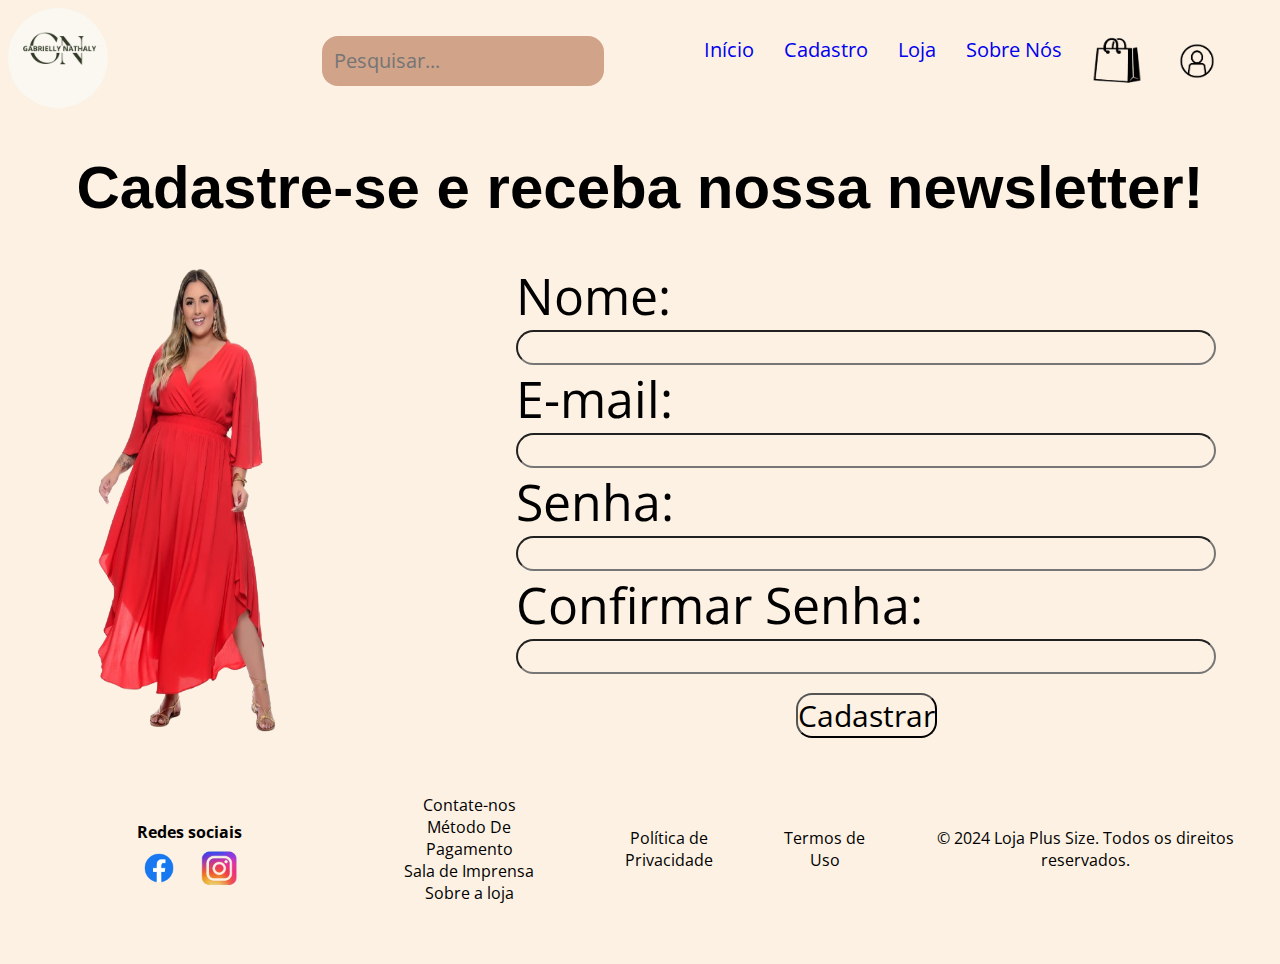
<file: HTML/cadastre.html>
<!DOCTYPE html>
<html lang="en">

<head>
    <meta charset="UTF-8">
    <meta name="viewport" content="width=device-width, initial-scale=1.0">
    <title>Cadastro</title>
    <link rel="stylesheet" href="/css/cadastre.css">
</head>

<body>

    <header class="cabecalho">
        <a href="/index.html"><img class="cabecalho-imagem" src="/imagens/logo.png" alt="Loja Plus Size"></a>
        <nav class="cabecalho-menu">


            <div class="input-wrapper">
                <input placeholder="Pesquisar..." />
                <i class="fa fa-search"></i>

            </div>
            <div class="container-nav">
                <a href="/index.html" class="cabecalho-menu-item">Início</a>
                <a href="/HTML/cadastre.html" class="cabecalho-menu-item">Cadastro</a>
                <a href="/HTML/roupa.html" class="cabecalho-manu-item">Loja</a>
                <a href="/HTML/sobrenos.html" class="cabecalho-manu-item">Sobre Nós</a>
                <img src="/imagens/sacola.png" alt="">
                <img src="/imagens/usuario.png" alt="">
            </div>
        </nav>
    </header>
    <section class="newsletter">
        <h1>Cadastre-se e receba nossa newsletter!</h1>
    </section>
    <div class="container-form">
        <img src="/imagens/news-img.png" alt="">
        <form class="form" action="">
            <div class="form-group">
                <label for="nome">Nome:</label>
                <input type="text" id="nome" name="nome" required>
            </div>
            <div class="form-group">
                <label for="email">E-mail:</label>
                <input type="email" id="email" name="email" required>
            </div>
            <div class="form-group">
                <label for="senha">Senha:</label>
                <input type="password" id="senha" name="senha" required>
            </div>
            <div class="form-group">
                <label for="confirmar-senha">Confirmar Senha:</label>
                <input type="password" id="confirmar-senha" name="confirmar-senha" required>
            </div>
            <div class="form-group">
                <button type="submit">Cadastrar</button>
            </div>
    </div>
    </form>
    <footer class="rodape">
        <div class="redes-sociais">
            <p>Redes sociais</p>
            <div class="icons">
                <a href="https://facebook.com" target="_blank">

                    <img src="/imagens/facebook-logo-0-removebg-preview (1).png" alt="">
                </a>
                <a href="https://instagram.com" target="_blank">

                    <img src="/imagens/instagram.png" alt="">
                </a>
            </div>
        </div>
        <div>
            <ul>
                <li>Contate-nos</li>
                <li>Método De Pagamento</li>
                <li>Sala de Imprensa</li>
                <li>Sobre a loja</li>
            </ul>
        </div>
        <div class="links-rodape">

            <a href="">Política de Privacidade</a>
            <a href="">Termos de Uso</a>
        </div>

        <p>&copy; 2024 Loja Plus Size. Todos os direitos reservados.</p>

    </footer>

</body>

</html>
</file>
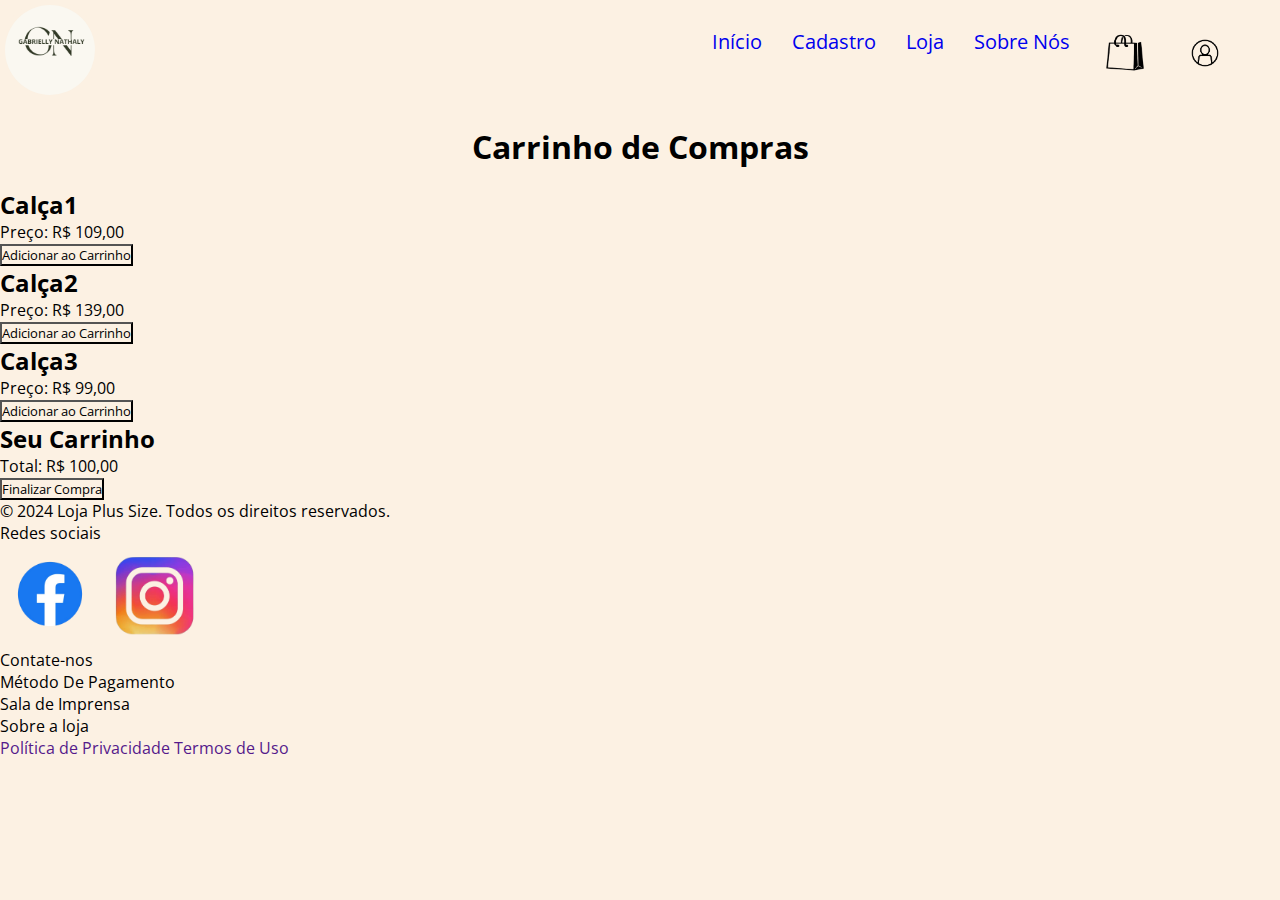
<file: HTML/carrinho.html>
<!DOCTYPE html>
<html lang="en">

<head>
    <meta charset="UTF-8">
    <meta name="viewport" content="width=device-width, initial-scale=1.0">
    <title>CALÇA PLUS SIZE FEMENINA</title>
    <link rel="stylesheet" href="/imagens/sacola.png">
    <link rel="stylesheet" href="/css/carrinho.css">
</head>

<body>
    <header class="cabecalho">
        <a href="/index.html"><img class="cabecalho-imagem" src="/imagens/logo.png" alt="Loja Plus Size"></a>
        <nav class="cabecalho-menu">

            <div class="container-nav">
                <a href="/index.html" class="cabecalho-menu-item">Início</a>
                <a href="/HTML/cadastre.html" class="cabecalho-menu-item">Cadastro</a>
                <a href="/HTML/roupa.html" class="cabecalho-manu-item">Loja</a>
                <a href="/HTML/sobrenos.html" class="cabecalho-manu-item">Sobre Nós</a>
                <img src="/imagens/sacola.png" alt="">
                <img src="/imagens/usuario.png" alt="">
            </div>
        </nav>
    </header>


    <h1>Carrinho de Compras</h1>

    <div id="produtos">
        <div class="produto">
            <h2>Calça1</h2>
            <p>Preço: R$ 109,00</p>
            <button onclick="adicionarAoCarrinho('Produto 1', 50)">Adicionar ao Carrinho</button>
        </div>
        <div class="produto">
            <h2>Calça2</h2>
            <p>Preço: R$ 139,00</p>
            <button onclick="adicionarAoCarrinho('Produto 2', 30)">Adicionar ao Carrinho</button>
        </div>
        <div class="produto">
            <h2>Calça3</h2>
            <p>Preço: R$ 99,00</p>
            <button onclick="adicionarAoCarrinho('Produto 3', 20)">Adicionar ao Carrinho</button>
        </div>
    </div>

    <div class="carrinho">
        <h2>Seu Carrinho</h2>
        <ul id="listaCarrinho"></ul>
        <p class="total">Total: R$ <span id="totalCarrinho">100,00</span></p>
        <button onclick="finalizarCompra()">Finalizar Compra</button>
    </div>
    <footer class="rodape">
        <p>&copy; 2024 Loja Plus Size. Todos os direitos reservados.</p>
        <div class="redes-sociais">
            <p>Redes sociais</p>
            <a href="https://facebook.com" target="_blank">

                <img src="/imagens/facebook-logo-0-removebg-preview (1).png" alt="">
            </a>
            <a href="https://instagram.com" target="_blank">

                <img src="/imagens/instagram.png" alt="">
            </a>
        </div>
        <div>
            <ul>
                <li>Contate-nos</li>
                <li>Método De Pagamento</li>
                <li>Sala de Imprensa</li>
                <li>Sobre a loja</li>
            </ul>
        </div>

        <div class="links-rodape">

            <a href="">Política de Privacidade</a>
            <a href="">Termos de Uso</a>
        </div>


    </footer>
</body>

</html>
</file>
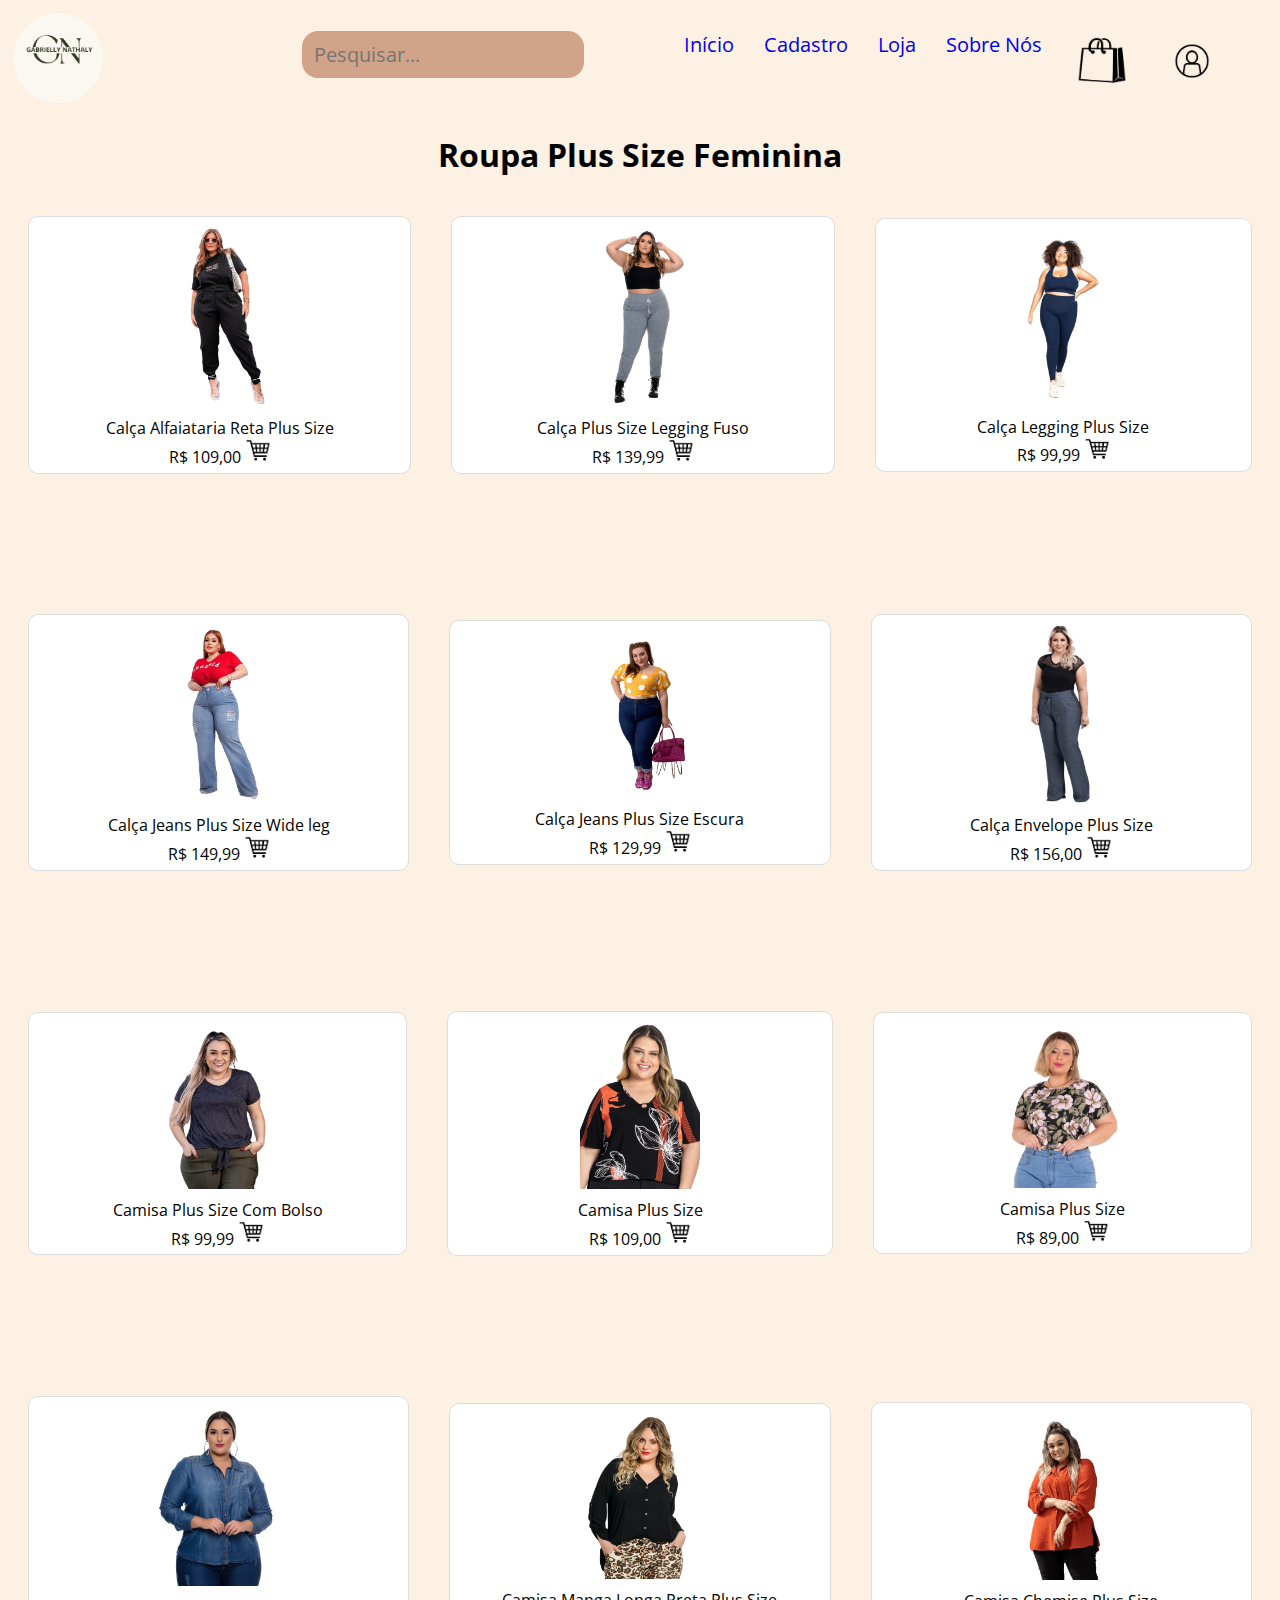
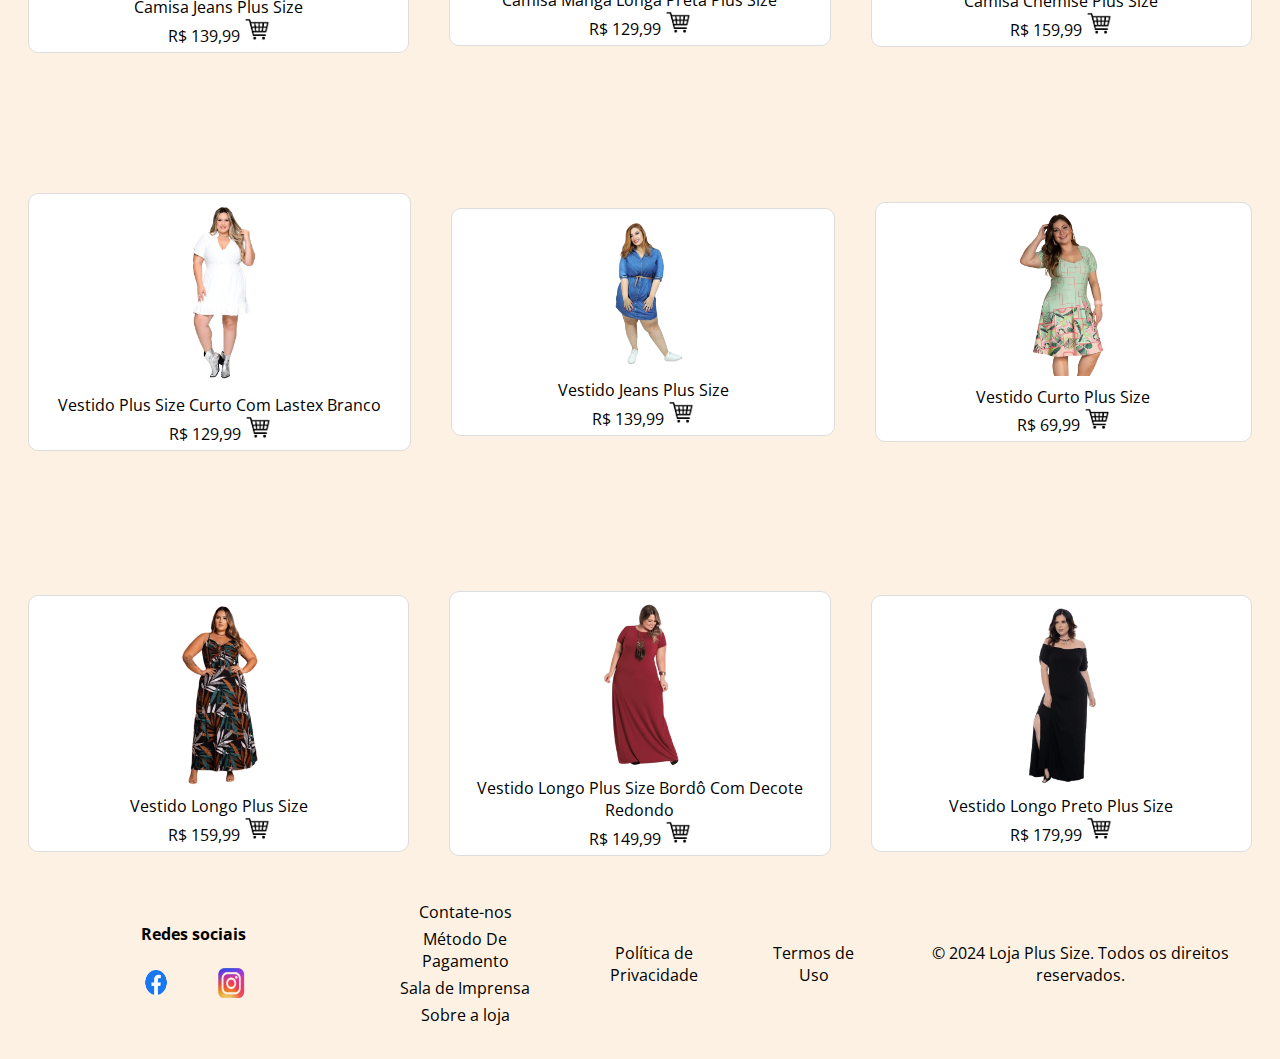
<file: HTML/roupa.html>
<!DOCTYPE html>
<html lang!="en">

<head>
    <meta charset="UTF-8">
    <meta name="viewport" content="width=device-width, initial-scale=1.0">
    <title>CALÇA PLUS SIZE FEMENINA</title>
    <link rel="stylesheet" href="/css/calça.css">
</head>

<body>
    <header class="cabecalho">
        <a href="/index.html"><img class="cabecalho-imagem" src="/imagens/logo.png" alt="Loja Plus Size"></a>
        <nav class="cabecalho-menu">

            <div class="container">
                <div class="input-wrapper">
                    <input placeholder="Pesquisar..." />
                    <i class="fa fa-search"></i>
                </div>
            </div>
            <div class="container-nav">
                <a href="/index.html" class="cabecalho-menu-item">Início</a>
                <a href="/HTML/cadastre.html" class="cabecalho-menu-item">Cadastro</a>
                <a href="/HTML/roupa.html" class="cabecalho-manu-item">Loja</a>
                <a href="/HTML/sobrenos.html" class="cabecalho-manu-item">Sobre Nós</a>
                <img src="/imagens/sacola.png" alt="">
                <img src="/imagens/usuario.png" alt="">
            </div>
        </nav>
    </header>
    <script>

        const produtos = {
            calca1: {
                imagem: "/imagens/calça1.png",
                preco: "R$ 109,00",
                descricao: "Calça Alfaiataria Reta Plus Size",
                GG: "GG",
                XP: "XP",
                XM: "XM",
                XG: "XG",
                XXG: "XXG"
            },
            calca2: {
                imagem: "/imagens/calça2.png",
                preco: "R$ 139,00",
                descricao: "Calça Plus Size Legging Fuso",
                GG: "GG",
                XP: "XP",
                XM: "XM",
                XG: "XG",
                XXG: "XXG"
            },
            calca3: {
                imagem: "/imagens/calça3.png",
                preco: "R$ 99,99",
                descricao: "Calça Legging Plus Size ",
                GG: "GG",
                XP: "XP",
                XM: "XM",
                XG: "XG",
                XXG: "XXG"
            },
            calca4: {
                imagem: "/imagens/calça4.png",
                preco: "R$ 149,99",
                descricao: "Calça Jeans Plus Size Wide leg",
                GG: "GG",
                XP: "XP",
                XM: "XM",
                XG: "XG",
                XXG: "XXG"
            },
            calca5: {
                imagem: "/imagens/calça5.png",
                preco: "R$ 129,99",
                descricao: "Calça Jeans Plus Size Escura",
                GG: "GG",
                XP: "XP",
                XM: "XM",
                XG: "XG",
                XXG: "XXG"
            },
            calca6: {
                imagem: "/imagens/calça6.png",
                preco: "R$ 156,00",
                descricao: "Calça Envelope Plus Size",
                GG: "GG",
                XP: "XP",
                XM: "XM",
                XG: "XG",
                XXG: "XXG"
            },
            camisa1: {
                imagem: "/imagens/camisa1.png",
                preco: "R$ 99,99",
                descricao: "Camisa Plus Size Com Bolso",
                GG: "GG",
                XP: "XP",
                XM: "XM",
                XG: "XG",
                XXG: "XXG"
            },
            camisa2: {
                imagem: "/imagens/camisa2.png",
                preco: "R$ 109,00",
                descricao: "Camisa Plus Size",
                GG: "GG",
                XP: "XP",
                XM: "XM",
                XG: "XG",
                XXG: "XXG"
            },
            camisa3: {
                imagem: "/imagens/camisa3.png",
                preco: "R$ 89,00",
                descricao: "Camisa Plus Size",
                GG: "GG",
                XP: "XP",
                XM: "XM",
                XG: "XG",
                XXG: "XXG"
            },
            camisa4: {
                imagem: "/imagens/camisa4.png",
                preco: "R$ 139,99",
                descricao: "Camisa Jeans Plus Size",
                GG: "GG",
                XP: "XP",
                XM: "XM",
                XG: "XG",
                XXG: "XXG"
            },
            camisa5: {
                imagem: "/imagens/camisa5.png",
                preco: "R$ 129,99",
                descricao: "Camisa Manga Longa Preta Plus Size",
                GG: "GG",
                XP: "XP",
                XM: "XM",
                XG: "XG",
                XXG: "XXG"
            },
            camisa6: {
                imagem: "/imagens/camisa6.png",
                preco: "R$ 159,99",
                descricao: "Camisa Chemise Plus Size",
                GG: "GG",
                XP: "XP",
                XM: "XM",
                XG: "XG",
                XXG: "XXG"
            },
            vestido1: {
                imagem: "/imagens/vestido1.png",
                preco: "R$ 129,99",
                descricao: "Vestido Plus Size Curto Com Lastex Branco",
                GG: "GG",
                XP: "XP",
                XM: "XM",
                XG: "XG",
                XXG: "XXG"
            },
            vestido2: {
                imagem: "/imagens/vestido2.png",
                preco: "R$ 139,99",
                descricao: "Vestido Jeans Plus Size",
                GG: "GG",
                XP: "XP",
                XM: "XM",
                XG: "XG",
                XXG: "XXG"
            },
            vestido3: {
                imagem: "/imagens/vestido3.png",
                preco: "R$ 69,99",
                descricao: "Vestido Curto Plus Size",
                GG: "GG",
                XP: "XP",
                XM: "XM",
                XG: "XG",
                XXG: "XXG"
            },
            vestido4: {
                imagem: "/imagens/vestido4.png",
                preco: "R$ 159,99",
                descricao: "Vestido Longo Plus Size",
                GG: "GG",
                XP: "XP",
                XM: "XM",
                XG: "XG",
                XXG: "XXG"
            },
            vestido5: {
                imagem: "/imagens/vestido5.png",
                preco: "R$ 149,99",
                descricao: "Vestido Longo Plus Size Bordô Com Decote Redondo",
                GG: "GG",
                XP: "XP",
                XM: "XM",
                XG: "XG",
                XXG: "XXG"
            },
            vestido6: {
                imagem: "/imagens/vestido6.png",
                preco: "R$ 179,99",
                descricao: "Vestido Longo Preto Plus Size",
                GG: "GG",
                XP: "XP",
                XM: "XM",
                XG: "XG",
                XXG: "XXG"
            }

            // Adicione mais produtos conforme necessário
        };


        function teste(id) {
            const produto = produtos[id];
            if (produto) {
                document.querySelector("#modal .modal-img img").src = produto.imagem;
                document.querySelector("#modal .preco").innerText = produto.preco;
                document.querySelector("#modal .descricao").innerText = produto.descricao;
                document.querySelector("#modal .GG").innerText = produto.GG;
                document.querySelector("#modal .XP").innerText = produto.XP;
                document.querySelector("#modal .XM").innerText = produto.XM;
                document.querySelector("#modal .XG").innerText = produto.XG;
                document.querySelector("#modal .XM").innerText = produto.XXG;
                document.getElementById("modal").style.display = "flex"; // Exibe o modal
            }
        }

        function fecharModal() {
            document.getElementById("modal").style.display = "none"; // Fecha o modal
        }

        function confirmarCompra() {
            alert("Compra finalizada com sucesso!");
            fecharModal(); // Fecha o modal
        }

    </script>

    <h1>Roupa Plus Size Feminina</h1>

    <section class="container-principal">
        <div class="container-primario">
            <div class="product" onclick="teste('calca1')">
                <div class="container-img"><img class="calca1" src="/imagens/calça1.png" alt="Calça 1 "></div>
                <p>Calça Alfaiataria Reta Plus Size</p>
                <a onClick="teste()">
                    <p>R$ 109,00 <img class="button-carrinho" src="/imagens/carrinho.png" alt=""></p>
                </a>

            </div>

            <div class="product" onclick="teste('calca2')">
                <div class="container-img"><img class="calca2" src="/imagens/calça2.png" alt="Calça 2"></div>
                <p>Calça Plus Size Legging Fuso</p>
                <a onClick="teste('calca2')">
                    <p>R$ 139,99 <img class="button-carrinho" src="/imagens/carrinho.png" alt=""></p>
                </a>
            </div>

            <div class="product" onclick="teste('calca3')">
                <div class="container-img"><img class="calca3" src="/imagens/calça3.png" alt="Calça 3"></div>
                <p>Calça Legging Plus Size </p>
                <a onClick="teste('calca3')">
                    <p>R$ 99,99 <img class="button-carrinho" src="/imagens/carrinho.png" alt=""></p>
                </a>
            </div>
        </div>
        <section class="container-secundario">
            <div class="product" onclick="teste('calca4')">
                <div class="container-img"> <img class="calca4" src="/imagens/calça4.png" alt="Calça 4"> </div>
                <p>Calça Jeans Plus Size Wide leg</p>
                <a onClick="teste('calca4')">
                    <p>R$ 149,99 <img class="button-carrinho" src="/imagens/carrinho.png" alt=""></p>
                </a>
            </div>

            <div class="product" onclick="teste('calca5')">
                <div class="container-img"> <img class="calca5" src="/imagens/calça5.png" alt="Calça 5"> </div>
                <p>Calça Jeans Plus Size Escura</p>
                <a onClick="teste()">
                    <p>R$ 129,99 <img class="button-carrinho" src="/imagens/carrinho.png" alt=""></p>
                </a>
            </div>

            <div class="product" onclick="teste('calca6')">
                <div class="container-img"><img class="calca6" src="/imagens/calça6.png" alt="Calça 6"> </div>
                <p>Calça Envelope Plus Size</p>
                <a onClick="teste()">
                    <p>R$ 156,00 <img class="button-carrinho" src="/imagens/carrinho.png" alt=""></p>
                </a>
            </div>
        </section>

        <section class="container-primario">

            <div class="product" onclick="teste('camisa1')">
                <div class="container-img"><img class="camisa1" src="/imagens/camisa1.png" alt="Camisa 1"> </div>
                <p>Camisa Plus Size Com Bolso</p>
                <a onClick="teste()">
                    <p>R$ 99,99 <img class="button-carrinho" src="/imagens/carrinho.png" alt=""></p>
                </a>
            </div>

            <div class="product" onclick="teste('camisa2')">
                <div class="container-img"><img class="camisa2" src="/imagens/camisa2.png" alt="Camisa 2"> </div>
                <p>Camisa Plus Size</p>
                <a onClick="teste()">
                    <p>R$ 109,00 <img class="button-carrinho" src="/imagens/carrinho.png" alt=""></p>
                </a>
            </div>

            <div class="product" onclick="teste('camisa3')">
                <div class="container-img"><img class="camisa3" src="/imagens/camisa3.png" alt="Camisa 3"> </div>
                <p>Camisa Plus Size</p>
                <a onClick="teste()">
                    <p>R$ 89,00 <img class="button-carrinho" src="/imagens/carrinho.png" alt=""></p>
                </a>
            </div>
        </section>

        <section class="container-secundario">
            <div class="product" onclick="teste('camisa4')">
                <div class="container-img"><img class="camisa4" src="/imagens/camisa4.png" alt="Camisa 4"> </div>
                <p>Camisa Jeans Plus Size</p>
                <a onClick="teste()">
                    <p>R$ 139,99 <img class="button-carrinho" src="/imagens/carrinho.png" alt=""></p>
                </a>
            </div>

            <div class="product" onclick="teste('camisa5')">
                <div class="container-img"><img class="camisa5" src="/imagens/camisa5.png" alt="Camisa 5"></div>
                <p>Camisa Manga Longa Preta Plus Size</p>
                <a onClick="teste()">
                    <p>R$ 129,99 <img class="button-carrinho" src="/imagens/carrinho.png" alt=""></p>
                </a>
            </div>

            <div class="product" onclick="teste('camisa6')">
                <div class="container-img"><img class="camisa6" src="/imagens/camisa6.png" alt="Camisa 6"> </div>
                <p>Camisa Chemise Plus Size</p>
                <a onClick="teste()">
                    <p>R$ 159,99 <img class="button-carrinho" src="/imagens/carrinho.png" alt=""></p>
                </a>
            </div>
        </section>

        <section class="container-primario">
            <div class="product" onclick="teste('vestido1')">
                <div class="container-img"><img class="vestido1" src="/imagens/vestido1.png" alt="Vestido 1"> </div>
                <p>Vestido Plus Size Curto Com Lastex Branco</p>
                <a onClick="teste()">
                    <p>R$ 129,99 <img class="button-carrinho" src="/imagens/carrinho.png" alt=""></p>
                </a>
            </div>

            <div class="product" onclick="teste('vestido2')">
                <div class="container-img"><img class="vestido2" src="/imagens/vestido2.png" alt="Vestido 2"> </div>
                <p>Vestido Jeans Plus Size</p>
                <a onClick="teste()">
                    <p>R$ 139,99 <img class="button-carrinho" src="/imagens/carrinho.png" alt=""></p>
                </a>
            </div>

            <div class="product" onclick="teste('vestido3')">
                <div class="container-img"><img class="vestido3" src="/imagens/vestido3.png" alt="Vestido 3"></div>
                <p>Vestido Curto Plus Size</p>
                <a onClick="teste()">
                    <p>R$ 69,99 <img class="button-carrinho" src="/imagens/carrinho.png" alt=""></p>
                </a>
            </div>
        </section>

        <section class="container-secundario">
            <div class="product" onclick="teste('vestido4')">
                <div class="container-img"><img class="vestido4" src="/imagens/vestido4.png" alt="Vestido 4"> </div>
                <p>Vestido Longo Plus Size</p>
                <a onClick="teste()">
                    <p>R$ 159,99 <img class="button-carrinho" src="/imagens/carrinho.png" alt=""></p>
                </a>
            </div>

            <div class="product" onclick="teste('vestido5')">
                <div class="container-img"><img class="vestido5" src="/imagens/vestido5.png" alt="Vestido 5"> </div>
                <p>Vestido Longo Plus Size Bordô Com Decote Redondo</p>
                <a onClick="teste()">
                    <p>R$ 149,99 <img class="button-carrinho" src="/imagens/carrinho.png" alt=""></p>
                </a>
            </div>

            <div class="product" onclick="teste('vestido6')">
                <div class="container-img"><img class="vestido6" src="/imagens/vestido6.png" alt="Vestido 6"> </div>
                <p>Vestido Longo Preto Plus Size </p>
                <a onClick="teste()">
                    <p>R$ 179,99 <img class="button-carrinho" src="/imagens/carrinho.png" alt=""></p>
                </a>
            </div>
        </section>
    </section>

    <div id="modal" style="display: none;" class="modal">
        <div class="modal-conteudo">
            <span class="fechar" onclick="fecharModal()">&times;</span>
            <div class="modal-img">
                <img src="/imagens/calça1.png" alt="">
                <div class="informacoes-produto">
                    <p class="descricao"></p> <!-- Descrição do produto -->
                    <p class="preco"></p> <!-- Preço do produto --> <br>
                    <P>Tamanhos:</P>
                    <p class="GG"></p>
                    <p class="XP"></p>
                    <p class="XM"></p>
                    <p class="XG"></p>
                    <p class="XXG"></p>
                </div>
            </div>
            <h2>Finalizar Compra</h2>
            <p>Deseja realmente finalizar a compra?</p>
            <button onclick="confirmarCompra()">Confirmar</button>
            <button onclick="fecharModal()">Cancelar</button>
        </div>
    </div>

    <footer class="rodape">
        <div class="redes-sociais">
            <p>Redes sociais</p>
            <div class="redes-sociais-logo">
                <a href="https://facebook.com" target="_blank">

                    <img src="/imagens/facebook-logo-0-removebg-preview (1).png" alt="">
                </a>

                <a href="https://instagram.com" target="_blank">

                    <img src="/imagens/instagram.png" alt="">
                </a>
            </div>
        </div>

        <div class="contact">
            <ul>
                <li>Contate-nos</li>
                <li>Método De Pagamento</li>
                <li>Sala de Imprensa</li>
                <li>Sobre a loja</li>
            </ul>
        </div>
        <div class="links-rodape">

            <a href="">Política de Privacidade</a>
            <a href="">Termos de Uso</a>
        </div>
        <p>&copy; 2024 Loja Plus Size. Todos os direitos reservados.</p>
    </footer>

</body>

</html>
</file>
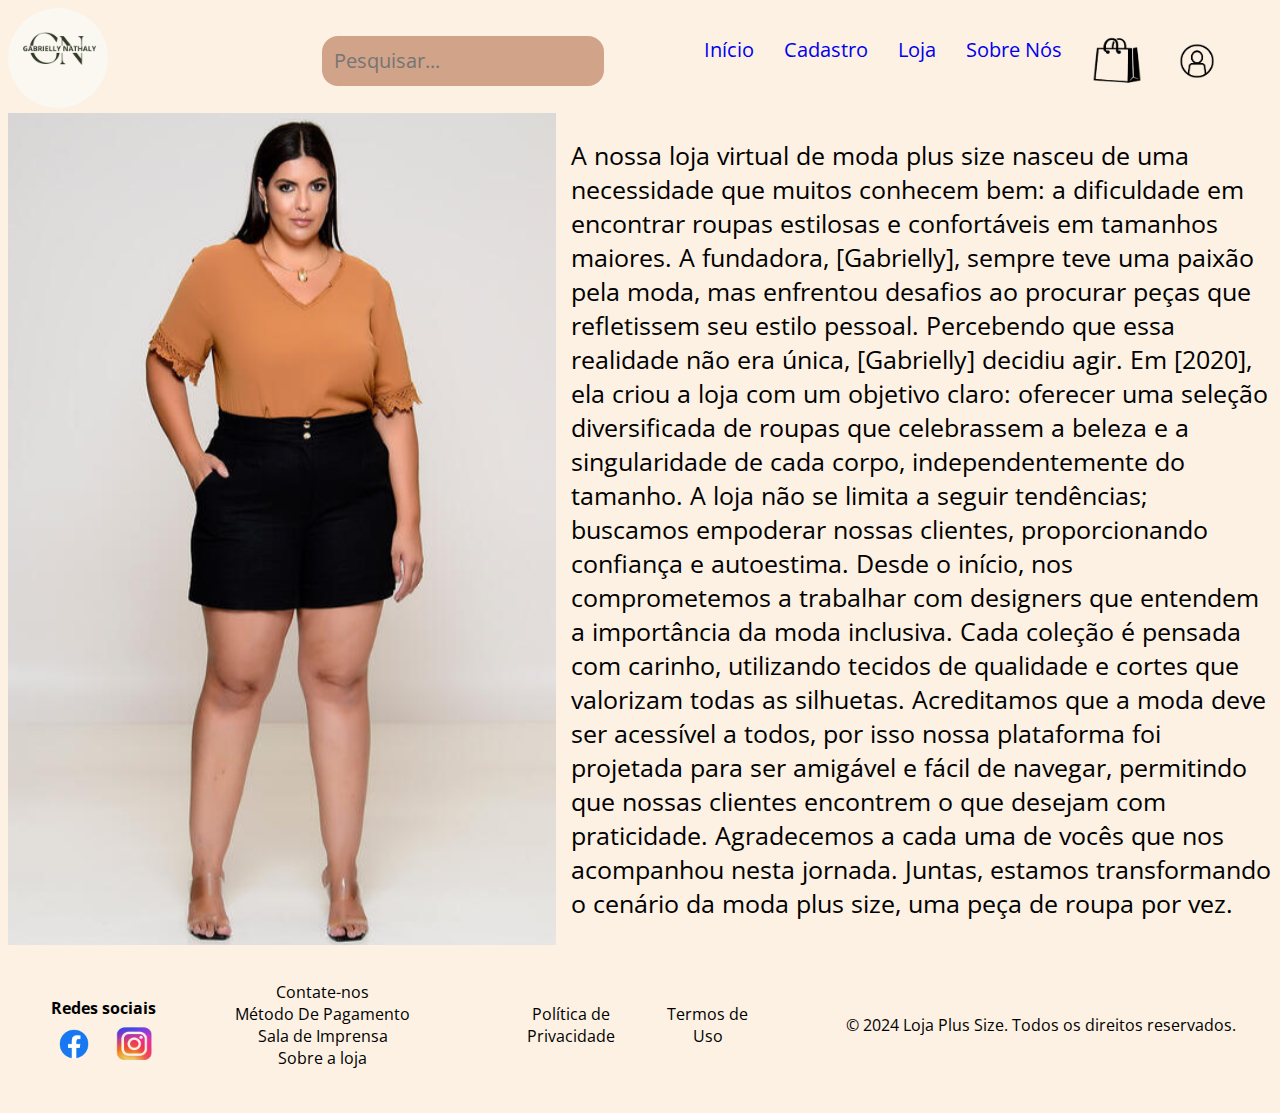
<file: HTML/sobrenos.html>
<!DOCTYPE html>
<html lang="en">

<head>
    <meta charset="UTF-8">
    <meta name="viewport" content="width=device-width, initial-scale=1.0">
    <title>Sobre Nos</title>
    <link rel="stylesheet" href="/css/sobrenos.css">
</head>

<header class="cabecalho">
    <a href="/index.html"><img class="cabecalho-imagem" src="/imagens/logo.png" alt="Loja Plus Size"></a>
    <nav class="cabecalho-menu">


        <div class="input-wrapper">
            <input placeholder="Pesquisar..." />
            <i class="fa fa-search"></i>

        </div>
        <div class="container-nav">
            <a href="/index.html" class="cabecalho-menu-item">Início</a>
            <a href="/HTML/cadastre.html" class="cabecalho-menu-item">Cadastro</a>
            <a href="/HTML/roupa.html" class="cabecalho-manu-item">Loja</a>
            <a href="/HTML/sobrenos.html" class="cabecalho-manu-item">Sobre Nós</a>
            <img src="/imagens/sacola.png" alt="">
            <img src="/imagens/usuario.png" alt="">
        </div>
    </nav>
</header>

<body>
    <main>
        <div class="container">
            <img src="/imagens/sobrenos.png" alt="">
            <div class="container-frases">
                <p> A nossa loja virtual de moda plus size nasceu de uma necessidade que muitos conhecem bem: a
                    dificuldade em encontrar roupas estilosas e confortáveis em tamanhos maiores. A fundadora,
                    [Gabrielly], sempre teve uma paixão pela moda, mas enfrentou desafios ao procurar peças que
                    refletissem seu estilo pessoal.

                    Percebendo que essa realidade não era única, [Gabrielly] decidiu agir. Em [2020], ela criou a loja
                    com um objetivo claro: oferecer uma seleção diversificada de roupas que celebrassem a beleza e a
                    singularidade de cada corpo, independentemente do tamanho. A loja não se limita a seguir tendências;
                    buscamos empoderar nossas clientes, proporcionando confiança e autoestima.

                    Desde o início, nos comprometemos a trabalhar com designers que entendem a importância da moda
                    inclusiva. Cada coleção é pensada com carinho, utilizando tecidos de qualidade e cortes que
                    valorizam todas as silhuetas.

                    Acreditamos que a moda deve ser acessível a todos, por isso nossa plataforma foi projetada para ser
                    amigável e fácil de navegar, permitindo que nossas clientes encontrem o que desejam com praticidade.

                    Agradecemos a cada uma de vocês que nos acompanhou nesta jornada. Juntas, estamos transformando o
                    cenário da moda plus size, uma peça de roupa por vez.</p>
            </div>
        </div>
        <footer class="rodape">
            <div class="redes-sociais">
                <p>Redes sociais</p>
                <div class="icons">
                    <a href="https://facebook.com" target="_blank">

                        <img src="/imagens/facebook-logo-0-removebg-preview (1).png" alt="">
                    </a>
                    <a href="https://instagram.com" target="_blank">

                        <img src="/imagens/instagram.png" alt="">
                    </a>
                </div>
            </div>
            <div>
                <ul>
                    <li>Contate-nos</li>
                    <li>Método De Pagamento</li>
                    <li>Sala de Imprensa</li>
                    <li>Sobre a loja</li>
                </ul>
            </div>
            <div class="links-rodape">

                <a href="">Política de Privacidade</a>
                <a href="">Termos de Uso</a>
            </div>

            <p>&copy; 2024 Loja Plus Size. Todos os direitos reservados.</p>
        </footer>
</body>

</html>
</file>
<file: css/cadastre.css>
@import url('https://fonts.googleapis.com/css2?family=Open+Sans:ital,wght@0,300..800;1,300..800&display=swap');

* {
    font-family: "Open Sans", sans-serif;
    margin: 5;
    padding: 0%;
    box-sizing: border-box;
    text-decoration: none;
    background-color: rgb(252, 241, 227);

}

ul {
    display: flex;
    flex-direction: column;
    justify-content: space-between;
    list-style-type: none;
    padding: 16px;
}

.container {
    padding: 20px;
    border: none;
    width: 100%;
    color: black;
    font-size: 20px;
}

.cabecalho-imagem {
    width: 100px;
    height: 100px;
    border-radius: 50px;
}

.newsletter {
    display: flex;
    justify-content: center;
}

.newsletter h1 {
    font-size: 60px;
    font-family: "Montserrat", sans-serif;
}

.container-form {
    display: flex;

}

.nome {
    width: 150px;
    height: 150px;
    border-radius: 100%;
    border: 5px solid #d1a389;
}

.e-mail {
    width: 150px;
    height: 150px;
    border-radius: 100%;
    border: 5px solid #d1a389;
}

.senha {
    width: 150px;
    height: 150px;
    border-radius: 100%;
    border: 5px solid #d1a389;
}

.confirmar-senha {
    width: 150px;
    height: 150px;
    border-radius: 100%;
    border: 5px solid #d1a389;
}

.cadastrar {
    width: 150px;
    height: 150px;
    border-radius: 100%;
    border: 5px solid #d1a389;
}

.button {
    background-color: #d1a389;
    border: none;
    padding: 15px;

}

.input-wrapper {

    padding: 8px 12px;
    display: flex;
    align-items: center;
    gap: 6px;
    background-color: #d1a389;
    border-radius: 16px;
}

.imginício {
    width: 100%;
}

.container-wrapper {
    height: 100px;
    display: flex;
    align-items: center;
    justify-content: center;
}

.input-wrapper {
    padding: 8px 12px;
    display: flex;
    align-items: center;
    gap: 6px;
    background-color: #d1a389;
    border-radius: 16px;
}

.input-wrapper {
    color: #d1a389;

}

.input-wrapper input {
    background-color: transparent;
    border: none;
    color: black;
    font-size: 20px;
}

.cabecalho-imagem {
    width: 100px;
    height: 100px;
    border-radius: 50px;
}

.cabecalho {
    display: flex;
    gap: 100px;
    align-items: center;
    margin-right: 50px;
    justify-content: space-between;
}

.cabecalho-menu {
    display: flex;
    gap: 100px;
    font-size: 20px;
}

.container-nav {
    display: flex;
    gap: 30px;
}

.container-nav img {
    width: 50px;
    height: 50px;
}

.main {
    display: flex;
}

.form {
    display: flex;
    flex-direction: column;
    align-items: center;
    font-size: 50px;
}

.form input {
    border-radius: 20px;
    display: flex;
    flex-direction: column;
    align-items: center;
    justify-content: center;
    width: 700px;
    height: 35px;
}

.form button {
    font-size: 30px;
    border-radius: 16px;
}

.container-form {
    display: flex;
    flex-direction: row;
    gap: 200px;
    justify-content: center;
}

.container-form img {
    width: 20%;
    height: auto;
}

.rodape {
    display: flex;
    padding: 20px 0;
    text-align: center;
}

.rodape img {
    width: 10%;
}

.links-rodape {
    margin: 20px;   
    text-decoration: none;
}

.links-rodape a:hover {
    text-decoration: underline;
}

.redes-sociais {
    display: flex;
    flex-direction: column;
    width: 30%;
    align-items: center;
}

.rodape {
    display: flex;
    justify-content: space-around; /* Espaçamento equilibrado entre os elementos */
    align-items: center; /* Centraliza verticalmente os elementos */
    padding: 20px 0;
    text-align: center;
}

.rodape img {
    width: 40px; /* Ajuste do tamanho do logo */
    margin: 0 10px; /* Espaçamento entre os logos */
}

.redes-sociais-logo {
    display: flex;
    justify-content: center; /* Centraliza os logos horizontalmente */
    gap: 15px; /* Espaçamento entre os links das redes sociais */
    margin-top: 10px;
}

.contact ul {
    list-style-type: none;
    padding: 0;
}

.contact ul li {
    margin: 5px 0; /* Espaçamento entre os itens de contato */
}

.links-rodape {
    display: flex;
    justify-content: center; /* Centraliza os links do rodapé */
    gap: 20px; /* Espaçamento entre os links */
    margin-top: 20px;
}

.links-rodape a {
    text-decoration: none;
    color: #000;
}

.links-rodape a:hover {
    text-decoration: underline;
}

.redes-sociais p {
    margin-bottom: 5px;
    font-weight: bold;
}

.icons {
    display: flex;

}
</file>
<file: css/carrinho.css>
@import url('https://fonts.googleapis.com/css2?family=Open+Sans:ital,wght@0,300..800;1,300..800&display=swap');
*{
    font-family:  "Open Sans", sans-serif;
    margin: 0%;
    padding: 0%;
    box-sizing: border-box;
    text-decoration: none;
    background-color: rgb(252, 241, 227);
}

.product {
    background-color: #ffffff; /* cor de fundo */
    border: 1px solid #ddd; /* borda opcional */
    border-radius: 10px; /* cantos arredondados */
    padding: 5px; /* espaçamento interno */
    text-align: center; /* centraliza o texto */
    margin: 20px; /* espaço entre os produtos */
}

.product img {
    background-color: #ffffff;
}

.product p {
background-color: #ffffff;
}

h1 {
    text-align: center;
    font-size: 2em; /* Tamanho da fonte */
    margin: 20px 0; /* Espaçamento em cima e embaixo */ 
    font-family: "Open Sans", sans-serif; /* Tipo de fonte */
}
.imginício {
    width: 100%;
} 

.container-wrapper{
    height: 100px;
    display: flex;
    align-items: center;
    justify-content: center;
}

.input-wrapper{
    padding: 8px 12px;
    display: flex;
    align-items: center;
    gap: 6px;
    background-color: #d1a389;
    border-radius: 16px
}

.input-wrapper{
    color: #faf9f9;
}

.input-wrapper input {
    background-color: transparent;
    border: none;
    color: black;
    font-size: 20px;
}

img{
    width: 100px;
    height: 100px;
    border: 5px solid transparent;
}

.container-img {
    background-color: #ffffff;
}


.container-principal {
    display: flex;
    flex-direction: column;
    gap: 100px;
}

.container-primario {
    display: flex;
    align-items: center;
    justify-content: center;
}

.container-secundario {
    display: flex;
    align-items: center;
    justify-content: center;
}   

.cabecalho-imagem {
    width: 100px;
    height: 100px;
    border-radius: 50px;
    border: 5px solid transparent;
}

.cabecalho {
    display: flex;
    gap: 100px;
    align-items: center;
    margin-right: 50px;
    justify-content: space-between;
}

.cabecalho-menu {
    display: flex;
    gap: 100px;
    font-size: 20px;
}

.container-nav {
    display: flex;
    gap: 30px;
}

.container-nav img {
    width: 50px;
    height: 50px;
}

.main {
    display: flex;
}
</file>
<file: css/calça.css>
@import url('https://fonts.googleapis.com/css2?family=Open+Sans:ital,wght@0,300..800;1,300..800&display=swap');
*{
    font-family:  "Open Sans", sans-serif;
    margin: 0%;
    padding: 0%;
    box-sizing: border-box;
    text-decoration: none;
    background-color: rgb(252, 241, 227);
}

body {
    margin: 8px;
}

.product {
    background-color: #ffffff; /* cor de fundo */
    border: 1px solid #ddd; /* borda opcional */
    border-radius: 10px; /* cantos arredondados */
    padding: 5px; /* espaçamento interno */
    text-align: center; /* centraliza o texto */
    margin: 20px; /* espaço entre os produtos */
}

.product img {
    background-color: #ffffff;
}

.product p {
background-color: #ffffff;
}

h1 {
    text-align: center;
    font-size: 2em; /* Tamanho da fonte */
    margin: 20px 0; /* Espaçamento em cima e embaixo */ 
    font-family: "Open Sans", sans-serif; /* Tipo de fonte */
}
.imginício {
    width: 100%;
} 

.container-wrapper{
    height: 100px;
    display: flex;
    align-items: center;
    justify-content: center;
}

.input-wrapper{
    padding: 10px 12px;
    display: flex;
    align-items: center;
    gap: 6px;
    background-color: #d1a389;
    border-radius: 16px
}

.input-wrapper input {
    background-color: transparent;
    border: none;
    color: black;
    font-size: 20px;
}

img{
    width: 100px;
    height: 100%;
    border: 5px solid transparent;
}

.container-img {
    background-color: #ffffff;
}

.calca1 {
    width: 35%;
    height: 100%;
}   

.product:hover{
    transform: scale(1.1);
}


.button-carrinho{
    cursor: pointer;
    width: 7%;
    height: 100%;
    border: none;
}

.calca2{
    width: 35%;
    height: 100%;
}

.calca3{
    width: 35%;
    height: 100%;
}

.calca4{
    width: 35%;
    height: 100%;
}

.calca5{
    width: 35%;
    height: 100%;
}

.calca6{
    width: 35%;
    height: 100%;
}

.camisa1{
    width: 35%;
    height: 100%;
}

.camisa2{
    width: 35%;
    height: 100%;
}

.camisa3{
    width: 35%;
    height: 100%;
}

.camisa4{
    width: 35%;
    height: 100%;
}

.camisa5{
    width: 35%;
    height: 100%;
}

.camisa6{
    width: 35%;
    height: 100%;
}

.vestido1{
    width: 35%;
    height: 100%;
}

.vestido2{
    width: 35%;
    height: 100%;
}

.vestido3{
    width: 35%;
    height: 100%;
}

.vestido4{
    width: 35%;
    height: 100%;
}

.vestido5{
    width: 35%;
    height: 100%;
}

.vestido6{
    width: 35%;
    height: 100%;
}

.button{
    background-color: #d1a389;
    border: none;
    padding: 15px;

}

.container-principal {
    display: flex;
    flex-direction: column;
    gap: 100px;
}

.container-primario {
    display: flex;
    align-items: center;
    justify-content: center;
}

.container-secundario {
    display: flex;
    align-items: center;
    justify-content: center;
}   

.cabecalho-imagem {
    width: 100px;
    height: 100px;
    border-radius: 50px;
    border: 5px solid transparent;
}

.cabecalho {
    display: flex;
    gap: 100px;
    align-items: center;
    margin-right: 50px;
    justify-content: space-between;
}

.cabecalho-menu {
    display: flex;
    gap: 100px;
    font-size: 20px;
}

.container-nav {
    display: flex;
    gap: 30px;
}

.container-nav img {
    width: 60px;
    height: 60px;
}

.main {
    display: flex;
}

.modal {
    display: flex;
    position: fixed;
    z-index: 1;
    left: 0;
    top: 0;
    width: 100%;
    height: 100%;
    overflow: auto;
    background-color: rgba(0, 0, 0, 0.5); /* Fundo escurecido */
    justify-content: center;
    align-items: center;
    list-style-type: none;
}

.modal ul {
    list-style-type: none;
} 

.modal-conteudo {
    background-color: #ffffff;
    padding: 20px;
    border-radius: 10px;
    text-align: center;

}

.modal-conteudo h2 {
    background-color: white;
}

.modal-conteudo p {
    background-color: white;
}

.modal-conteudo button {
    cursor: pointer;
    background-color: rgb(252, 241, 227);
    font-size: 20px;
    margin-top: 20px;
}

.modal-img {
    background-color: #ffffff;
    display: flex;
    
}

.modal-img img {
    width: 100%;
    height: auto;
    background-color: white;
}


.modal-img ul{
    display: flex;
    margin: 50px;
    gap: 35px;
    font-size: 25px;
    flex-direction: column;
    background-color: white;
}

.modal-img li {
    background-color: white;
}

.ul{text-overflow: clip;};

.preco-tamanho {
    display: flex;
    justify-content: space-between; /* Alinha os itens ao longo do eixo principal */
    align-items: center; /* Alinha os itens ao centro no eixo transversal */
    margin-top: 100px; /* Espaçamento acima */
}

.preco-tamanho ul {
    list-style-type: none; /* Remove os marcadores da lista */
    padding: 0; /* Remove o padding */
    margin: 0; /* Remove a margem */
    font-size: 20px; /* Ajusta o tamanho da fonte */
}

.fechar {
    color: #000000;
    float: right;
    font-size: 28px;
    font-weight: bold;
    background-color: white;
}

.fechar:hover,
.fechar:focus {
    color: rgb(255, 0, 0);
    text-decoration: none;
    cursor: pointer;
}

.rodape img {
    width: 10%;
}

.links-rodape {
    margin: 20px;   
    text-decoration: none;
}

.links-rodape a:hover {
    text-decoration: underline;
}

.redes-sociais {
    display: flex;
    flex-direction: column;
    width: 30%;
}

.rodape {
    display: flex;
    justify-content: space-around; /* Distribui espaço entre os itens */
    align-items: center; /* Alinha os itens verticalmente (se necessário) */
    padding: 20px 0;
    text-align: center;
}

.rodape img {
    width: 40px; /* Ajuste do tamanho do logo */
    margin: 0 10px; /* Espaçamento entre os logos */
}

.redes-sociais p {
    margin-bottom: 5px;
    font-weight: bold;
}

.redes-sociais-logo {
    display: flex;
    justify-content: center; /* Centraliza os logos horizontalmente */
    gap: 15px; /* Espaçamento entre os links das redes sociais */
    margin-top: 10px;
}

.contact ul {
    list-style-type: none;
    padding: 0;
}

.contact ul li {
    margin: 5px 0; /* Espaçamento entre os itens de contato */
}

.links-rodape {
    display: flex;
    justify-content: center; /* Centraliza os links do rodapé */
    gap: 20px; /* Espaçamento entre os links */
    margin-top: 20px;
}

.links-rodape a {
    text-decoration: none;
    color: #000;
}

.links-rodape a:hover {
    text-decoration: underline;
}

.redes-sociais p {
    margin-bottom: 5px;
    font-weight: bold;
}

.informacoes-produto {
    background-color: white;
}
</file>
<file: css/sobrenos.css>
@import url('https://fonts.googleapis.com/css2?family=Open+Sans:ital,wght@0,300..800;1,300..800&display=swap');

* {
    font-family: "Open Sans", sans-serif;
    box-sizing: border-box;
    text-decoration: none;
    background-color: rgb(252, 241, 227);
}

.imginício {
    width: 100%;
}

.container-wrapper {
    height: 100px;
    display: flex;
    align-items: center;
    justify-content: center;
}

.input-wrapper {
    padding: 8px 10px;
    display: flex;
    align-items: center;
    gap: 6px;
    background-color: #d1a389;
    border-radius: 16px;
}

.input-wrapper input {
    background-color: transparent;
    border: none;
    color: black;
    font-size: 20px;
}

.cabecalho-imagem {
    width: 100px;
    height: 100px;
    border-radius: 50px;
}

.cabecalho {
    display: flex;
    gap: 100px;
    align-items: center;
    margin-right: 50px;
    justify-content: space-between;
}

.cabecalho-menu {
    display: flex;
    gap: 100px;
    font-size: 20px;
}

.container-nav {
    display: flex;
    gap: 30px;
}

.container-nav img {
    width: 50px;
    height: 50px;
}

.main {
    display: flex;
}

.form {
    display: flex;
    flex-direction: column;
    align-items: center;
    font-size: 50px;
}

.form input {
    border-radius: 20px;
    display: flex;
    flex-direction: column;
    align-items: center;
    justify-content: center;
    width: 700px;
    height: 35px;
}

.form button {
    font-size: 35px;
    border-radius: 5px;
}

.button {
    background-color: #d1a389;
    border: none;
    padding: 15px;

}

.container {
    display: flex;
    gap: 15px;

}

.container-frases {
    display: flex;
    flex-direction: column;
    gap: 100px;
    font-size: 25px;
}

.rodape img {
    width: 10%;
}

.links-rodape {
    width: 20%;
    margin: 20px;   
    text-decoration: none;
}

.links-rodape a:hover {
    text-decoration: underline;
}

.redes-sociais {
    display: flex;
    flex-direction: column;
}

.icons {
    display: flex;
}

.rodape {
    display: flex;
    justify-content: space-around; /* Espaçamento equilibrado entre os elementos */
    align-items: center; /* Centraliza verticalmente os elementos */
    padding: 20px 0;
    text-align: center;
}

.rodape img {
    width: 40px; /* Ajuste do tamanho do logo */
    margin: 0 10px; /* Espaçamento entre os logos */
}

.redes-sociais-logo {
    display: flex;
    justify-content: center; /* Centraliza os logos horizontalmente */
    gap: 15px; /* Espaçamento entre os links das redes sociais */
    margin-top: 10px;
}

.contact ul {
    list-style-type: none;
    padding: 0;
}

.contact ul li {
    margin: 5px 0; /* Espaçamento entre os itens de contato */
}

.links-rodape {
    display: flex;
    justify-content: center; /* Centraliza os links do rodapé */
    gap: 20px; /* Espaçamento entre os links */
    margin-top: 20px;
}

.links-rodape a {
    text-decoration: none;
    color: #000;
}

.links-rodape a:hover {
    text-decoration: underline;
}

.redes-sociais p {
    margin-bottom: 5px;
    font-weight: bold;
}

.rodape ul {
    list-style-type: none;
    padding: 0;
}
</file>
